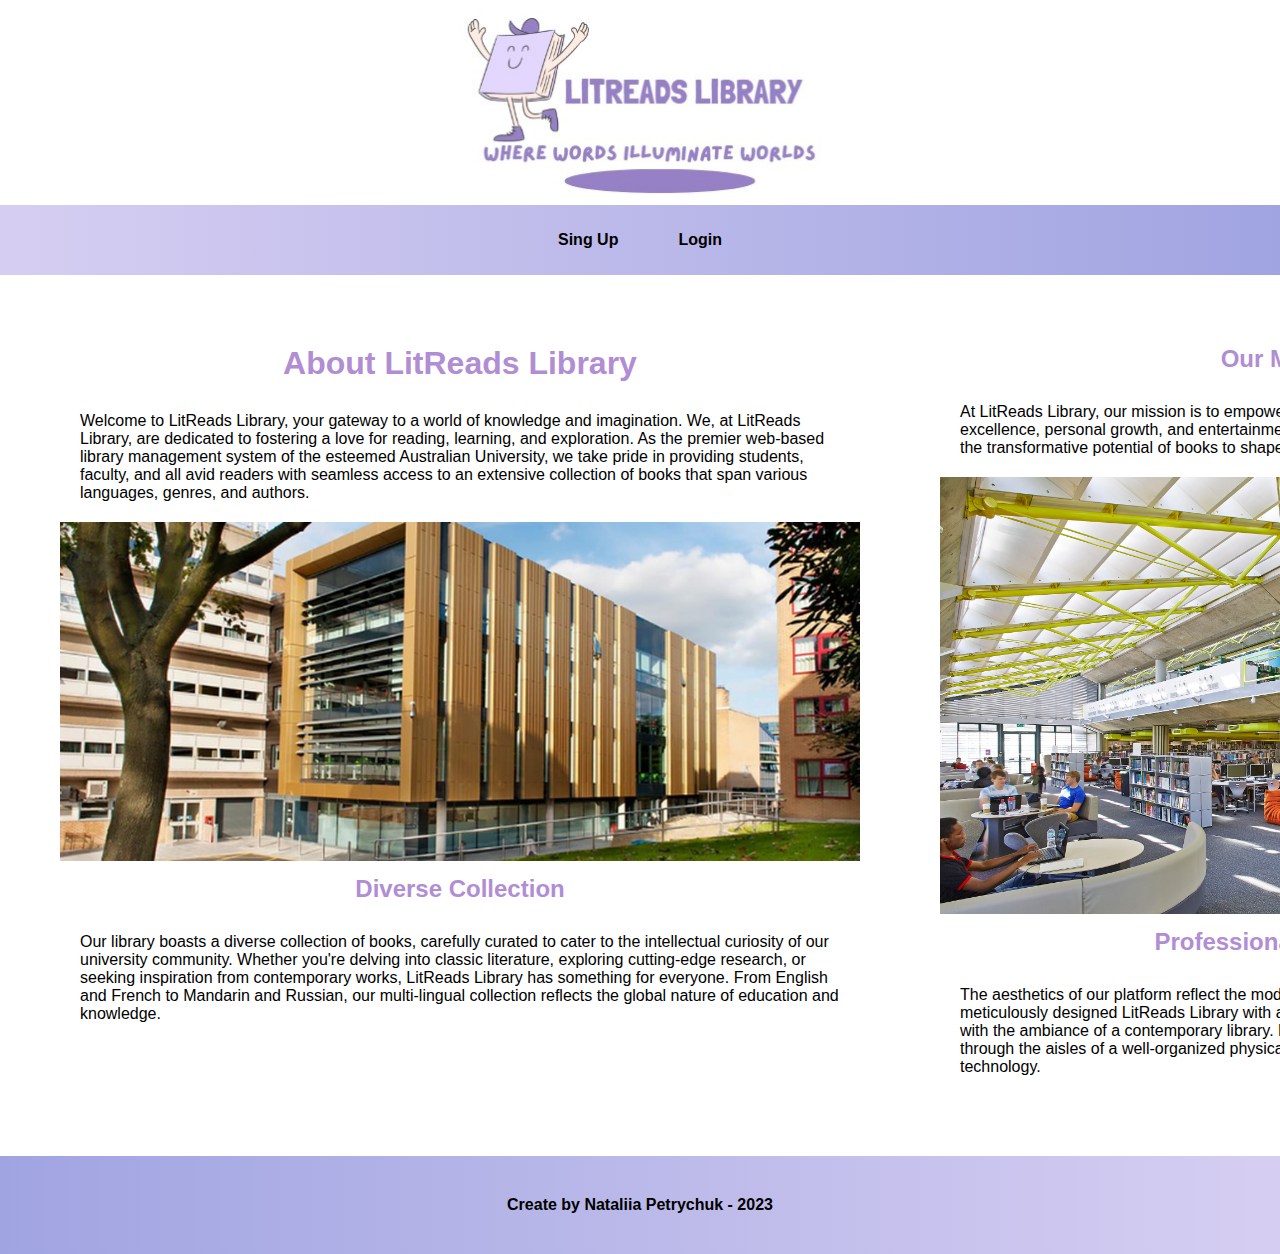
<file: www/index.html>
<!DOCTYPE html>
<html lang="en">
<head>
    <meta charset="UTF-8">
    <meta name="viewport" content="width=device-width, initial-scale=1.0">
    <link href="style/main.css" rel="stylesheet" type="text/css">
    <title>LitReads Library</title>
</head>
<body>
    <div class="logo-container">
    <img src="images/Logo_1.jpg" width="400" height="190" alt="logo">
    </div>
    <nav class="home_link">
        <ul>
            <li><a href="php/signup_form.php">Sing Up</a></li>
            <li><a href="php/login_form.html">Login</a></li>
        </ul>
    </nav>
    <main class="main-content">
        <div class="col col-1">        
            <h1>About LitReads Library</h1>
            <p>Welcome to LitReads Library, your gateway to a world of knowledge and imagination. We, at LitReads
                Library, are dedicated to fostering a love for reading, learning, and exploration. As the premier web-based library
                management system of the esteemed Australian University, we take pride in providing students, faculty, and all avid
                readers with seamless access to an extensive collection of books that span various languages, genres, and authors.</p>
            <img src="../www/images/Library.png" width="800" height="450" alt="">
                
            <h2>Diverse Collection</h2>
            <p>Our library boasts a diverse collection of books, carefully curated to cater to the intellectual
                curiosity of our university community. Whether you're delving into classic literature, exploring cutting-edge research,
                or seeking inspiration from contemporary works, LitReads Library has something for everyone. From English and
                French to Mandarin and Russian, our multi-lingual collection reflects the global nature of education and knowledge.</p>
        </div>
        <div class="col col-2">
            <h2>Our Mission</h2>
            <p>At LitReads Library, our mission is to empower individuals with the tools for academic excellence,
                personal growth, and entertainment through the power of literature. We believe in the transformative potential of books
                to shape minds, broaden horizons, and ignite passions.</p>
            <img src="../www/images/UoP-Library-Remodel-overall-view-HE-Penoyre-Prasad.jpg" width="700" height="450" atl="">
            <h2>Professional Aesthetics</h2>
            <p>The aesthetics of our platform reflect the modern web application standards. We have meticulously
                designed LitReads Library with a clean and professional look that resonates with the ambiance of a contemporary library.
                Navigating our platform feels like walking through the aisles of a well-organized physical library, but with the
                convenience of digital technology.</p>
        </div>
    </main>
    <footer>
        <p>Create by Nataliia Petrychuk - 2023</p>
    </footer>
    
</body>

</html>
</file>
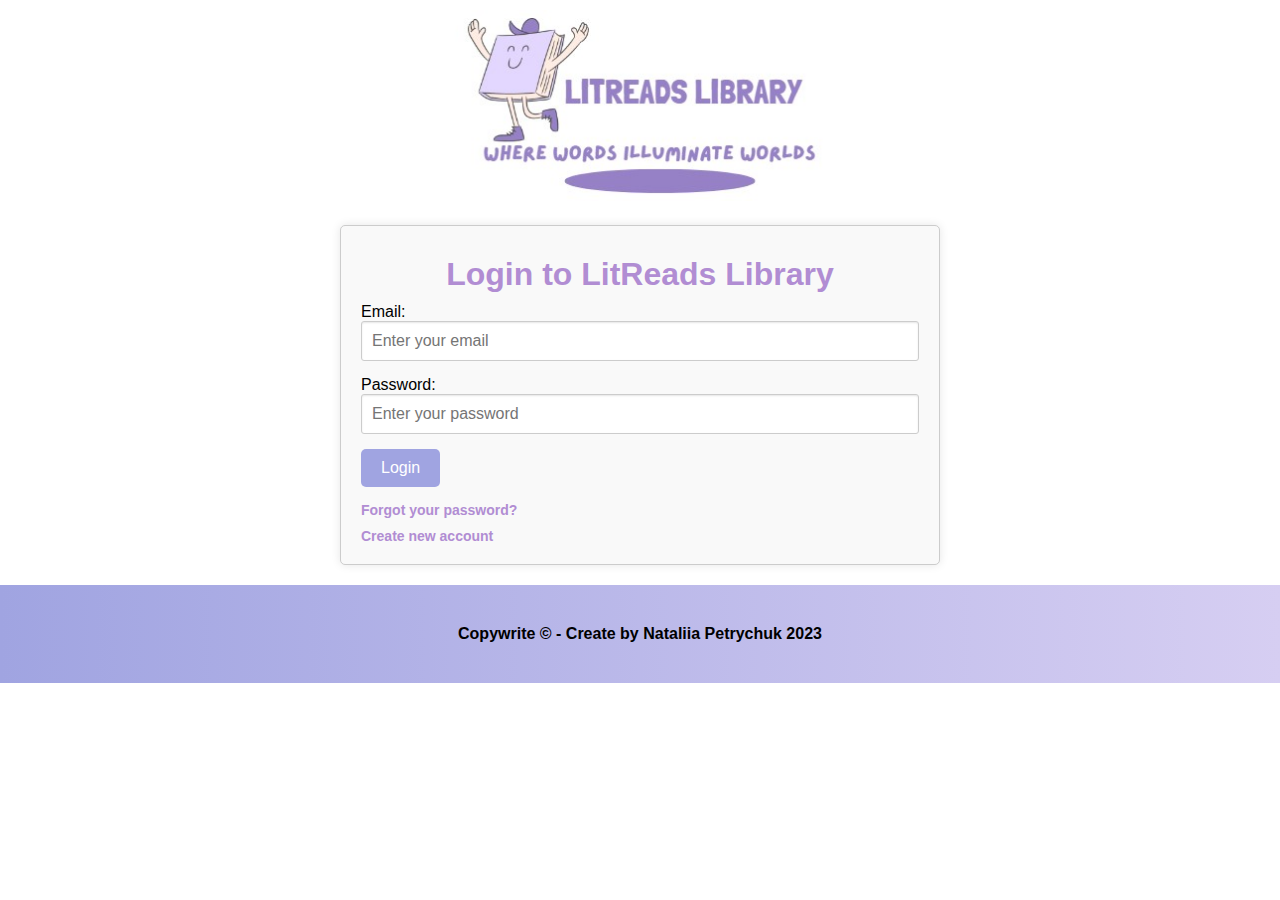
<file: www/php/login_form.html>
<!DOCTYPE html>
<html lang="en">
<head>
    <meta charset="UTF-8">
    <meta http-equiv="X-UA-Compatible" content="IE=edge">
    <meta name="viewport" content="width=device-width, initial-scale=1.0">
    <title>Login</title>
    <link href="https://fonts.googleapis.com/css?family=Quando&display=swap" rel="stylesheet">
    <link href="https://cdn.jsdelivr.net/npm/bootstrap@5.0.2/dist/css/bootstrap.min.css" rel="stylesheet"
        integrity="sha384-EVSTQN3/azprG1Anm3QDgpJLIm9Nao0Yz1ztcQTwFspd3yD65VohhpuuCOmLASjC" crossorigin="anonymous">
    <script src="https://cdn.jsdelivr.net/npm/bootstrap@5.0.2/dist/js/bootstrap.bundle.min.js"
        integrity="sha384-MrcW6ZMFYlzcLA8Nl+NtUVF0sA7MsXsP1UyJoMp4YLEuNSfAP+JcXn/tWtIaxVXM"
        crossorigin="anonymous"></script>
    <link href="../style/main.css" rel="stylesheet" type="text/css">
    <script src="https://code.jquery.com/jquery-3.6.0.min.js"></script>
</head>

<body>
    <header>
        <div class="logo-container">
            <a href="../index.html">
                <img src="../images/Logo_1.jpg" width="400" height="190" alt="LitReads Library">
            </a>
        </div>
    </header>
    <main>
        <div class="container d-flex justify-content-center align-items-center vh-90">
            <div class="row">
                <div class="col-md-6 offset-md-3">
                    <form action="../php/login_procces.php" method="POST" class="form">
                        <h1 class="text-center">Login to LitReads Library</h1>
                        <div class="form-group">
                            <label for="email">Email:</label>
                            <input type="email" id="email" name="email" placeholder="Enter your email" required
                                class="form-control">
                        </div>
                        <div class="form-group">
                            <label for="password">Password:</label>
                            <input type="password" id="password" name="password" placeholder="Enter your password"
                                required autocomplete="new-password" class="form-control">
                        </div>
                        <div class="form-group text-center">
                            <input type="submit" name="login" id="login" value="Login" class="btn btn-primary">
                        </div>
                        <div class="form-link text-center">
                            <a href="forgot_pass.php">Forgot your password?</a>
                        </div>
                        <div class="form-link text-center">
                            <a href="signup_form.php">Create new account</a>
                        </div>
                    </form>
                    
                </div>
            </div>
        </div>
    </main>

    <footer class="footer">
        <p>Copywrite © - Create by Nataliia Petrychuk 2023</p>
    </footer>
</body>

</html>
</file>
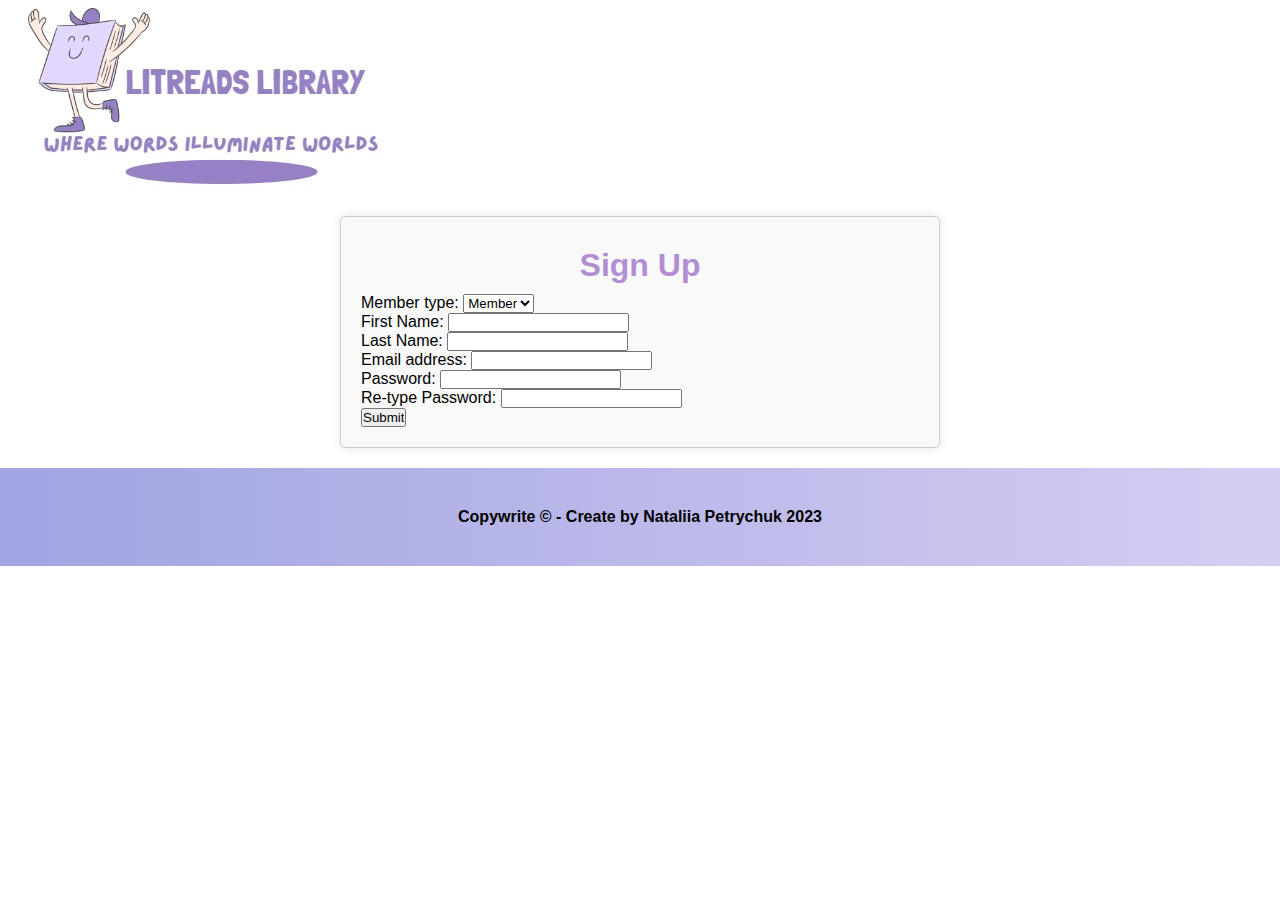
<file: www/php/signup_form.html>
<!DOCTYPE html>
<html lang="en">
<head>
    <meta charset="UTF-8">
    <meta http-equiv="X-UA-Compatible" content="IE=edge">
    <meta name="viewport" content="width=device-width, initial-scale=1.0">
    <title>Sing Up</title>
    <link href="https://fonts.googleapis.com/css?family=Quando&display=swap" rel="stylesheet">
    <link href="https://cdn.jsdelivr.net/npm/bootstrap@5.0.2/dist/css/bootstrap.min.css" rel="stylesheet"
        integrity="sha384-EVSTQN3/azprG1Anm3QDgpJLIm9Nao0Yz1ztcQTwFspd3yD65VohhpuuCOmLASjC" crossorigin="anonymous">
    <link href="../style/main.css" rel="stylesheet" type="text/css">
    <script src="https://code.jquery.com/jquery-3.6.0.min.js"></script>
    <script>
        $(document).ready(function () {
            $("form").submit(function (event) {
                event.preventDefault();
                $.ajax({
                    type: "POST",
                    url: "signup_procces.php",
                    data: $(this).serialize(),
                    dataType: "json",
                    success: function (response) {
                        if (response.success) {
                            showMessage(response.message);
                            setTimeout(function () {
                                window.location.href = "books.php";
                            }, 3000);
                        } else {
                            showMessage(response.message);
                        }
                    }
                });
            });

            function showMessage(message) {
                $("#popup-message").text(message).fadeIn().delay(3000).fadeOut();
            }
        });
    </script>
</head>

<body>
    <header>
        <div class="logo">
            <img src="../images/Logo_1.jpg" alt="LitReads Library">
        </div>
    </header>

    <main>
        <form action="signup_procces.php" method="POST" class="form">
            <h1>Sign Up</h1>

            <label for="member_type">Member type:</label>
            <select name="member_type" id="member_type">
                <option value="Member">Member</option>
                <option value="Admin">Admin</option>
            </select>
            <br>
            <label for="first_name">First Name:</label>
            <input type="text" name="first_name" id="first_name" required>
            <br>
            <label for="last_name">Last Name:</label>
            <input type="text" name="last_name" id="last_name" required>
            <br>
            <label for="email">Email address:</label>
            <input type="email" name="email" id="email" required>
            <br>
            <label for="password">Password:</label>
            <input type="password" name="password" id="password" required>
            <br>
            <label for="retype_password">Re-type Password:</label>
            <input type="password" name="retype_password" id="retype_password" required>
            <br>
            <input type="submit" value="Submit">
            </form>
            <div id="popup-message" class="popup-message"></div>
    </main>

    <footer>
        <p>Copywrite © - Create by Nataliia Petrychuk 2023</p>
    </footer>
</body>

</html>
</file>
<file: www/style/main.css>
* {
  margin: 0;
  padding: 0;
  box-sizing: border-box;
  height: auto;
}

body {
  font-family: Verdana, Arial, sans-serif;
  background-color: white;
  display: flex;
  flex-direction: column;
  min-height: 100vh;
}

.main {
    flex: 1;
}

.footer {
    background-color: #f9f9f9;
    padding: 20px;
    text-align: center;
}
/* Center the logo */
.logo-container {
  text-align: center;
  margin-top: 10px;
  /* Adjust as needed */
}
.home_link {
  background-color: #d6cef2;
  height: 70px;
  background: linear-gradient(to right, #d6cef2, #a0a4e1);
}

/* Style the navigation links */
.home_link ul {
  display: flex;
  list-style: none;
  justify-content: center;
  align-items: center; /* Vertical centering */
  height: 100%; /* Fill the entire height of the nav */
  padding: 0 20px; /* Add spacing between links */
}

/* Adjust spacing between li elements */
.home_link ul li {
  margin: 0 30px;
  text-decoration: none;
}
.home_link a {
  color: black;
  text-decoration: none;
  font-weight: 600;
}
.home_link a:hover {
  color: rgb(128, 20, 230);
}
/* Style the main content */
.main-content {
  display: flex;
  justify-content: space-between;
  padding: 20px;
}
.col {
  flex-basis: 45%;
  padding: 40px;
  box-sizing: border-box;
}

h1,
h2 {
  text-align: center;
  padding: 5px auto;
  color: rgb(177, 141, 211);
  margin: 10px auto;
}
p {
  padding: 20px;
}
.form {
  max-width: 600px;
  margin: 20px auto; /* Центрирование формы по горизонтали */
  padding: 20px;
  border: 1px solid #ccc;
  background-color: #f9f9f9;
  border-radius: 5px;
  box-shadow: 0 0 10px rgba(0, 0, 0, 0.1);
}

.form-group {
  margin-bottom: 15px;
}

.form-label {
  font-weight: bold;
}

.form-control {
  width: 100%;
  padding: 10px;
  border: 1px solid #ccc;
  border-radius: 3px;
  box-shadow: inset 0 1px 2px rgba(0, 0, 0, 0.1);
  font-size: 16px;
}
.form-link a {
    text-decoration: none;
    font-weight: 600;
    color: rgb(177, 141, 211);
}
.form-link a:hover {
    text-decoration: underline;
    color:  rgb(128, 20, 230);
}

.btn {
  padding: 10px 20px;
  font-size: 16px;
  background-color: #a0a4e1;
  color: #fff;
  border: none;
  border-radius: 5px;
  cursor: pointer;
}
.btn:hover {
    color: #ffff;
    background-color: rgb(128, 20, 230);
}

.form-link {
  margin-top: 10px;
  font-size: 14px;
}
.select-icon {
    position: absolute;
    top: 50%;
    right: 15px;
    transform: translateY(-50%);
    font-size: 18px;
    color: #a0a4e1; /* Измените цвет на желаемый */
}

.popup-message {
  color: red;
}

/* Style the footer */
footer {
  text-align: center;
  padding: 20px;
  background: linear-gradient(to right, #a0a4e1, #d6cef2);
}
footer p {
  color: black;
  font-weight: 600;
}
</file>
